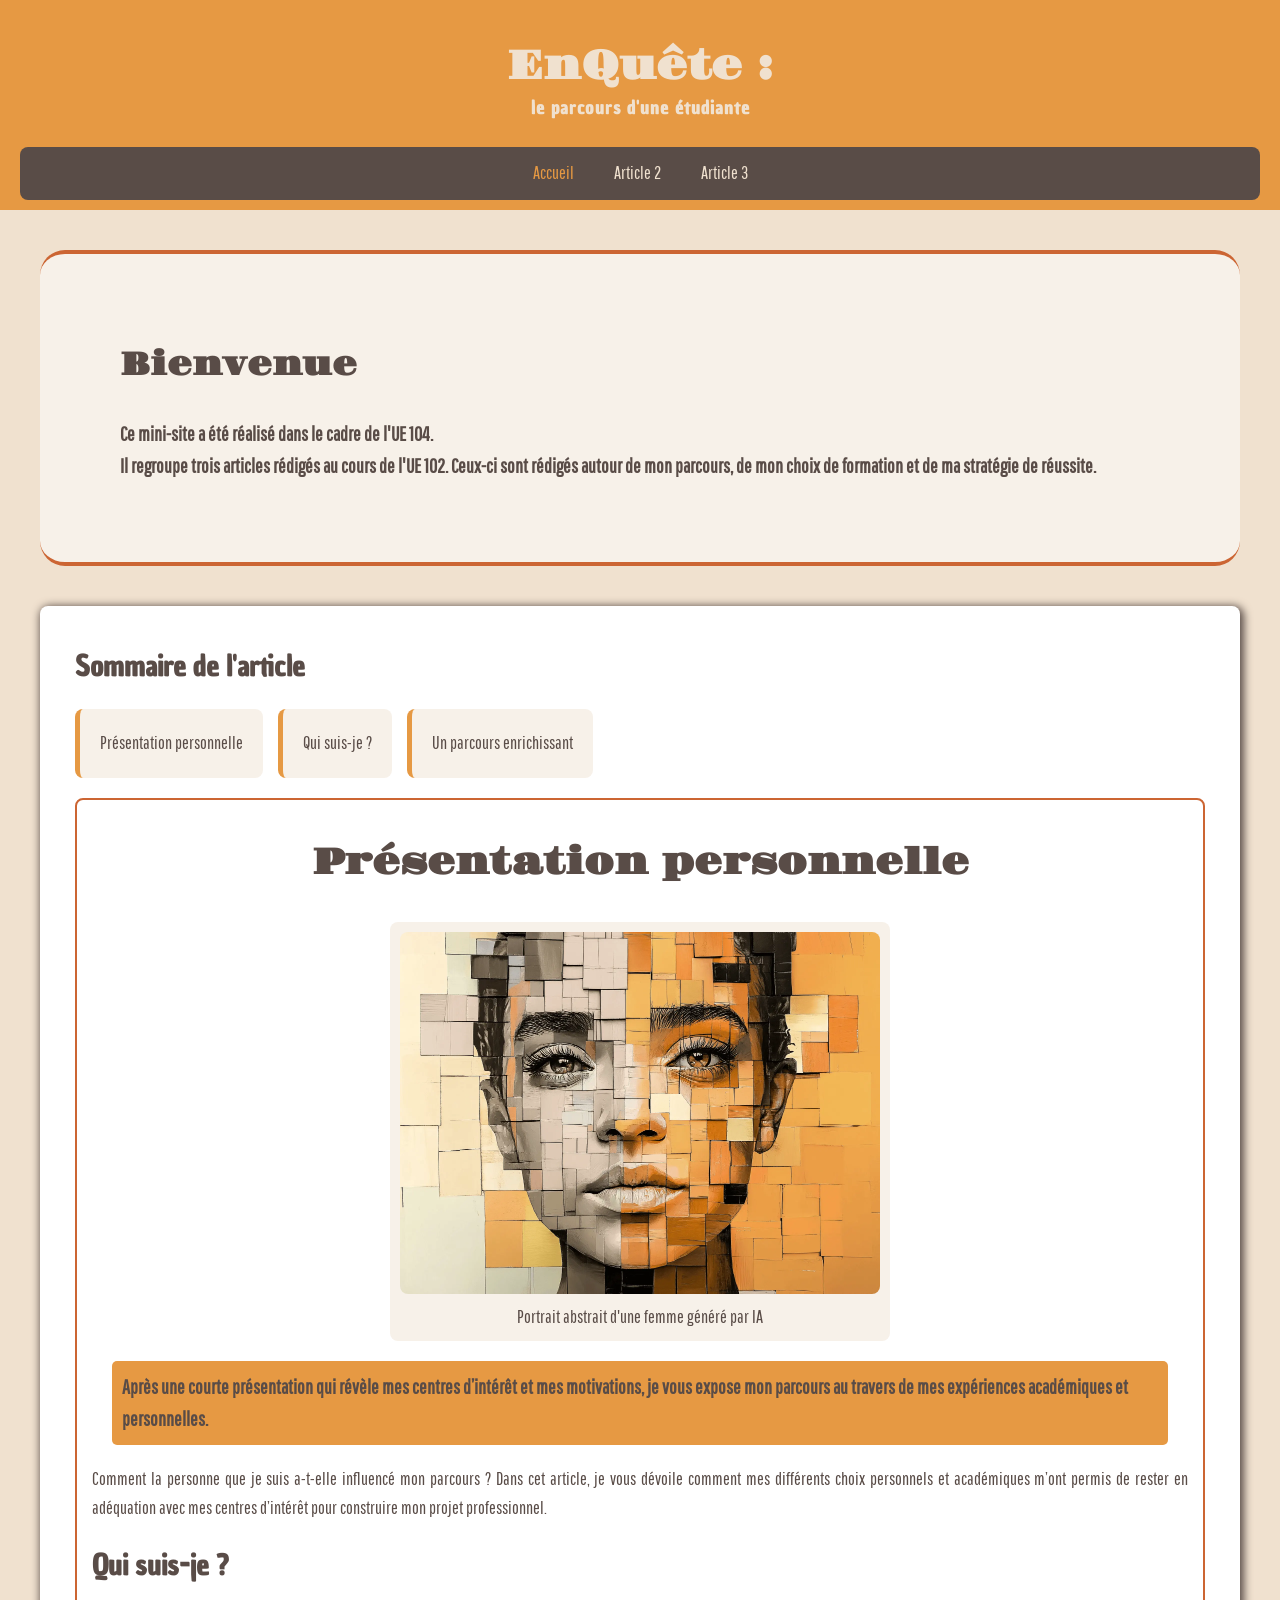
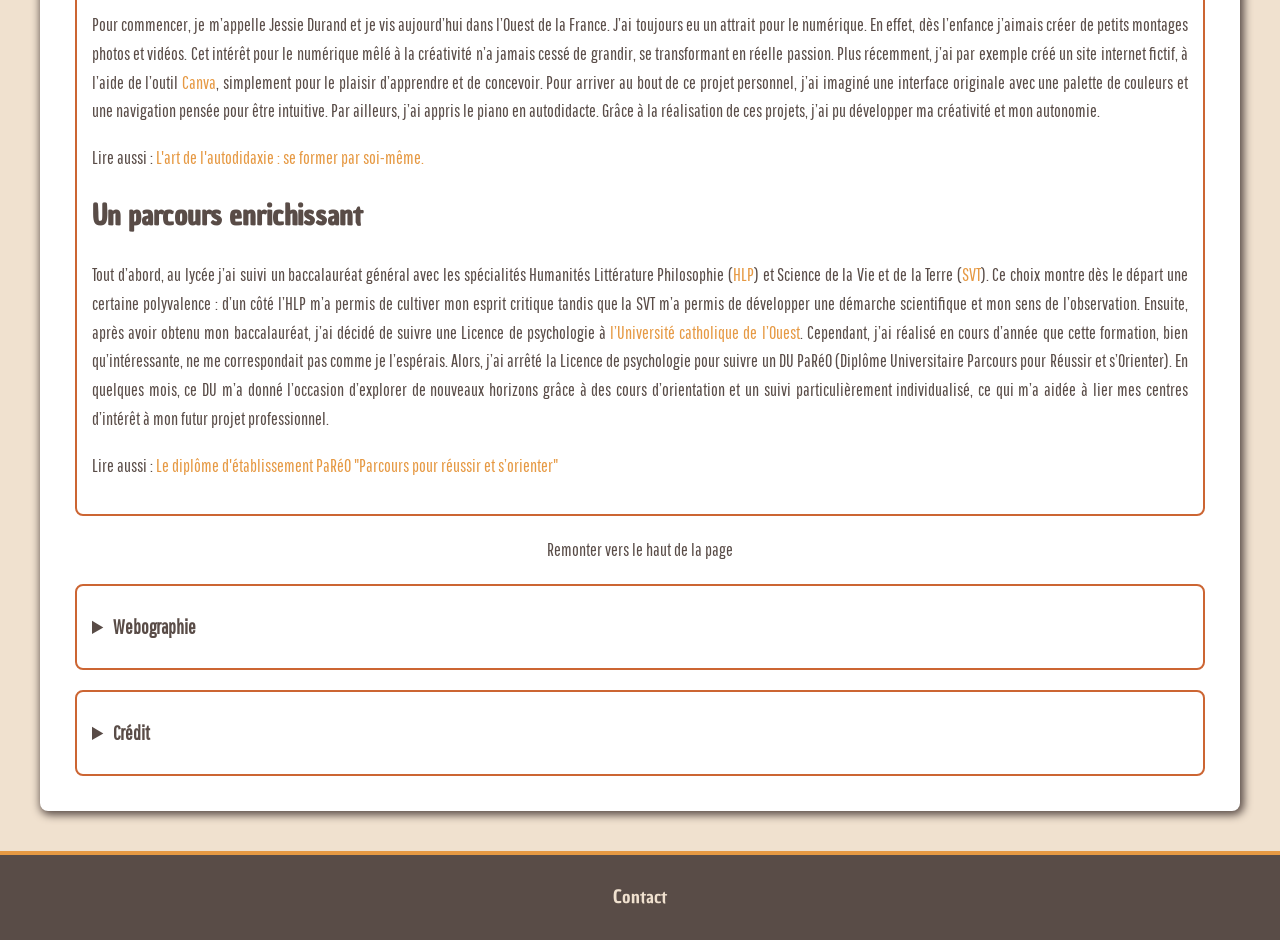
<file: index.html>
<!DOCTYPE html>
<html lang="fr">
  <head>
    <meta charset="UTF-8" />
    <meta name="viewport" content="width=device-width, initial-scale=1" />
    <title>EnQuête : Le parcours d'une étudiante</title>
    <link rel="stylesheet" href="styles.css" />
    <link rel="icon" type="image/x-icon" href="medias/favicon.ico" />
  </head>

  <body>
    <!-- En-tête du site -->

    <header class="banner">
      <h1>
        <span class="titre-principal">EnQuête :</span>
        <span class="sous-titre">le parcours d'une étudiante</span>
      </h1>
      <nav class="navbar">
        <ul>
          <li><a class="active" href="./index.html">Accueil</a></li>
          <li><a href="./formation.html">Article 2</a></li>
          <li><a href="./strategie de reussite.html">Article 3</a></li>
        </ul>
      </nav>
    </header>

    <!-- Présentation du mini-site -->

    <section class="bienvenue">
      <h2 id="introduction">Bienvenue</h2>
      <p>
        Ce mini-site a été réalisé dans le cadre de l'UE 104.<br />
        Il regroupe trois articles rédigés au cours de l'UE 102. Ceux-ci sont
        rédigés autour de mon parcours, de mon choix de formation et de ma
        stratégie de réussite.
      </p>
    </section>

    <!-- Sommaire de l'article -->
    <div class="page">
      <div class="sommaire">
        <nav>
          <h2>Sommaire de l'article</h2>
          <ol>
            <li><a href="#article1">Présentation personnelle</a></li>
            <li><a href="#quisuisje">Qui suis-je ?</a></li>
            <li><a href="#unparcours">Un parcours enrichissant</a></li>
          </ol>
        </nav>
      </div>

      <!-- Introduction de l'article -->
      <div class="article">
        <section>
          <h1 id="article1">Présentation personnelle</h1>
          <figure class="image">
            <picture>
              <source srcset="medias/presentation.webp" type="image/webp" />
              <img
                src="medias/presentation.jpg"
                alt="Portrait abstrait généré par IA"
                width="100%"
                height="100%"
              />
            </picture>
            <figcaption>Portrait abstrait d'une femme généré par IA</figcaption>
          </figure>

          <p class="chapeau">
            Après une courte présentation qui révèle mes centres d’intérêt et
            mes motivations, je vous expose mon parcours au travers de mes
            expériences académiques et personnelles.
          </p>
          <p>
            Comment la personne que je suis a-t-elle influencé mon parcours ?
            Dans cet article, je vous dévoile comment mes différents choix
            personnels et académiques m’ont permis de rester en adéquation avec
            mes centres d’intérêt pour construire mon projet professionnel.
          </p>
        </section>

        <!-- Sous-parties de l'article -->

        <section>
          <h2 class="sous-titre" id="quisuisje">Qui suis-je ?</h2>
          <p>
            Pour commencer, je m’appelle Jessie Durand et je vis aujourd’hui
            dans l’Ouest de la France. J’ai toujours eu un attrait pour le
            numérique. En effet, dès l’enfance j’aimais créer de petits montages
            photos et vidéos. Cet intérêt pour le numérique mêlé à la créativité
            n’a jamais cessé de grandir, se transformant en réelle passion. Plus
            récemment, j’ai par exemple créé un site internet fictif, à l’aide
            de l’outil <a href="https://canva.com" target="_blank">Canva</a>,
            simplement pour le plaisir d’apprendre et de concevoir. Pour arriver
            au bout de ce projet personnel, j’ai imaginé une interface originale
            avec une palette de couleurs et une navigation pensée pour être
            intuitive. Par ailleurs, j’ai appris le piano en autodidacte. Grâce
            à la réalisation de ces projets, j’ai pu développer ma créativité et
            mon autonomie.
          </p>
          <!-- Lien externe vers une source pertinente -->
          <p>
            Lire aussi :
            <a
              href="https://www.observatoire-ocm.com/rh/autodidactes/#:~:text=Les%20avantages%20d'%C3%AAtre%20autodidacte&text=L'un%20des%20principaux%20attraits,et%20comment%20il%20d%C3%A9sire%20%C3%A9tudier."
              target="_blank"
              >L'art de l'autodidaxie : se former par soi-même.</a
            >
          </p>
        </section>

        <section>
          <h2 class="sous-titre" id="unparcours">Un parcours enrichissant</h2>
          <p>
            Tout d’abord, au lycée j’ai suivi un baccalauréat général avec les
            spécialités Humanités Littérature Philosophie (<a
              href="https://www.lesbonsprofs.com/blog/reforme-du-lycee-la-nouvelle-matiere-humanites-litterature-et-philosophie-en-premiere-1/"
              target="_blank"
              >HLP</a
            >) et Science de la Vie et de la Terre (<a
              href="https://www.lesbonsprofs.com/blog/tout-savoir-sur-la-specialite-sciences-de-la-vie-et-de-la-terre-svt/"
              target="_blank"
              >SVT</a
            >). Ce choix montre dès le départ une certaine polyvalence : d’un
            côté l’HLP m’a permis de cultiver mon esprit critique tandis que la
            SVT m’a permis de développer une démarche scientifique et mon sens
            de l’observation. Ensuite, après avoir obtenu mon baccalauréat, j’ai
            décidé de suivre une Licence de psychologie à
            <a href="https://www.uco.fr/fr"
              >l’Université catholique de l’Ouest</a
            >. Cependant, j’ai réalisé en cours d’année que cette formation,
            bien qu’intéressante, ne me correspondait pas comme je l’espérais.
            Alors, j’ai arrêté la Licence de psychologie pour suivre un DU PaRéO
            (Diplôme Universitaire Parcours pour Réussir et s’Orienter). En
            quelques mois, ce DU m’a donné l’occasion d’explorer de nouveaux
            horizons grâce à des cours d’orientation et un suivi
            particulièrement individualisé, ce qui m’a aidée à lier mes centres
            d’intérêt à mon futur projet professionnel.
          </p>
          <!-- Lien externe vers une source pertinente -->
          <p>
            Lire aussi :
            <a
              href="https://www.enseignementsup-recherche.gouv.fr/fr/le-diplome-d-etablissement-pareo-parcours-pour-reussir-et-s-orienter-90089"
              target="_blank"
              >Le diplôme d'établissement PaRéO "Parcours pour réussir et
              s’orienter"</a
            >
          </p>
        </section>
      </div>

      <!-- Lien pour remonter en haut de la page -->
      <p>
        <a class="vers-haut" href="#introduction"
          >Remonter vers le haut de la page</a
        >
      </p>

      <!-- Tableau récapitulatif des sources -->

      <details class="webographie">
        <summary>Webographie</summary>
        <table>
          <thead>
            <tr>
              <th>Sources</th>
              <th>Titre de la ressource</th>
              <th>Date de consultation</th>
            </tr>
          </thead>
          <tbody>
            <tr>
              <td>Observatoire OCM</td>
              <td>
                <a
                  href="https://www.observatoire-ocm.com/rh/autodidactes/#:~:text=Les%20avantages%20d'%C3%AAtre%20autodidacte&text=L'un%20des%20principaux%20attraits,et%20comment%20il%20d%C3%A9sire%20%C3%A9tudier."
                  target="_blank"
                  >L'art de l'autodidaxie : se former par soi-même</a
                >
              </td>
              <td>19 octobre 2025</td>
            </tr>
            <tr>
              <td>Les Bons Profs</td>
              <td>
                <a
                  href="https://www.lesbonsprofs.com/blog/reforme-du-lycee-la-nouvelle-matiere-humanites-litterature-et-philosophie-en-premiere-1/"
                  target="_blank"
                  >Tout savoir sur la matière Humanité, Littérature, Philosophie
                  (HLP)</a
                >
              </td>
              <td>19 octobre 2025</td>
            </tr>
            <tr>
              <td>Les Bons Profs</td>
              <td>
                <a
                  href="https://www.lesbonsprofs.com/blog/tout-savoir-sur-la-specialite-sciences-de-la-vie-et-de-la-terre-svt/"
                  target="_blank"
                  >Tout savoir sur la spécialité Science et Vie de la Terre
                  (SVT)</a
                >
              </td>
              <td>19 octobre 2025</td>
            </tr>
            <tr>
              <td>UCO</td>
              <td>
                <a href="https://www.uco.fr/fr" target="_blank"
                  >Université catholique de l'ouest</a
                >
              </td>
              <td>7 décembre 2025</td>
            </tr>
            <tr>
              <td>Ministère de l'Enseignement supérieur</td>
              <td>
                <a
                  href="https://www.enseignementsup-recherche.gouv.fr/fr/le-diplome-d-etablissement-pareo-parcours-pour-reussir-et-s-orienter-90089"
                  target="_blank"
                  >Le diplôme d'établissement PaRéO "Parcours pour réussir et
                  s'orienter"</a
                >
              </td>
              <td>19 octobre 2025</td>
            </tr>
          </tbody>
        </table>
      </details>

      <details class="webographie">
        <summary>Crédit</summary>
        <table>
          <thead>
            <tr>
              <th>Nom de l'auteur</th>
              <th>Titre de la ressource</th>
              <th>Date de publication</th>
            </tr>
          </thead>
          <tbody>
            <tr>
              <td>Midjourney</td>
              <td>
                ai-generated-face-portrait-abstract [image en ligne générée par
                IA]<a
                  href="https://pixabay.com/fr/illustrations/ai-generated-face-portrait-abstract-9257938/"
                  target="_blank"
                  >&nbsp;Pixabay</a
                >
              </td>
              <td>13 décembre 2024</td>
            </tr>
          </tbody>
        </table>
      </details>
    </div>

    <!-- Pied de page avec contact -->

    <footer>
      <p>
        <a href="mailto:jessie.durand@etu.unilim.fr">Contact</a>
      </p>
    </footer>
  </body>
</html>
</file>
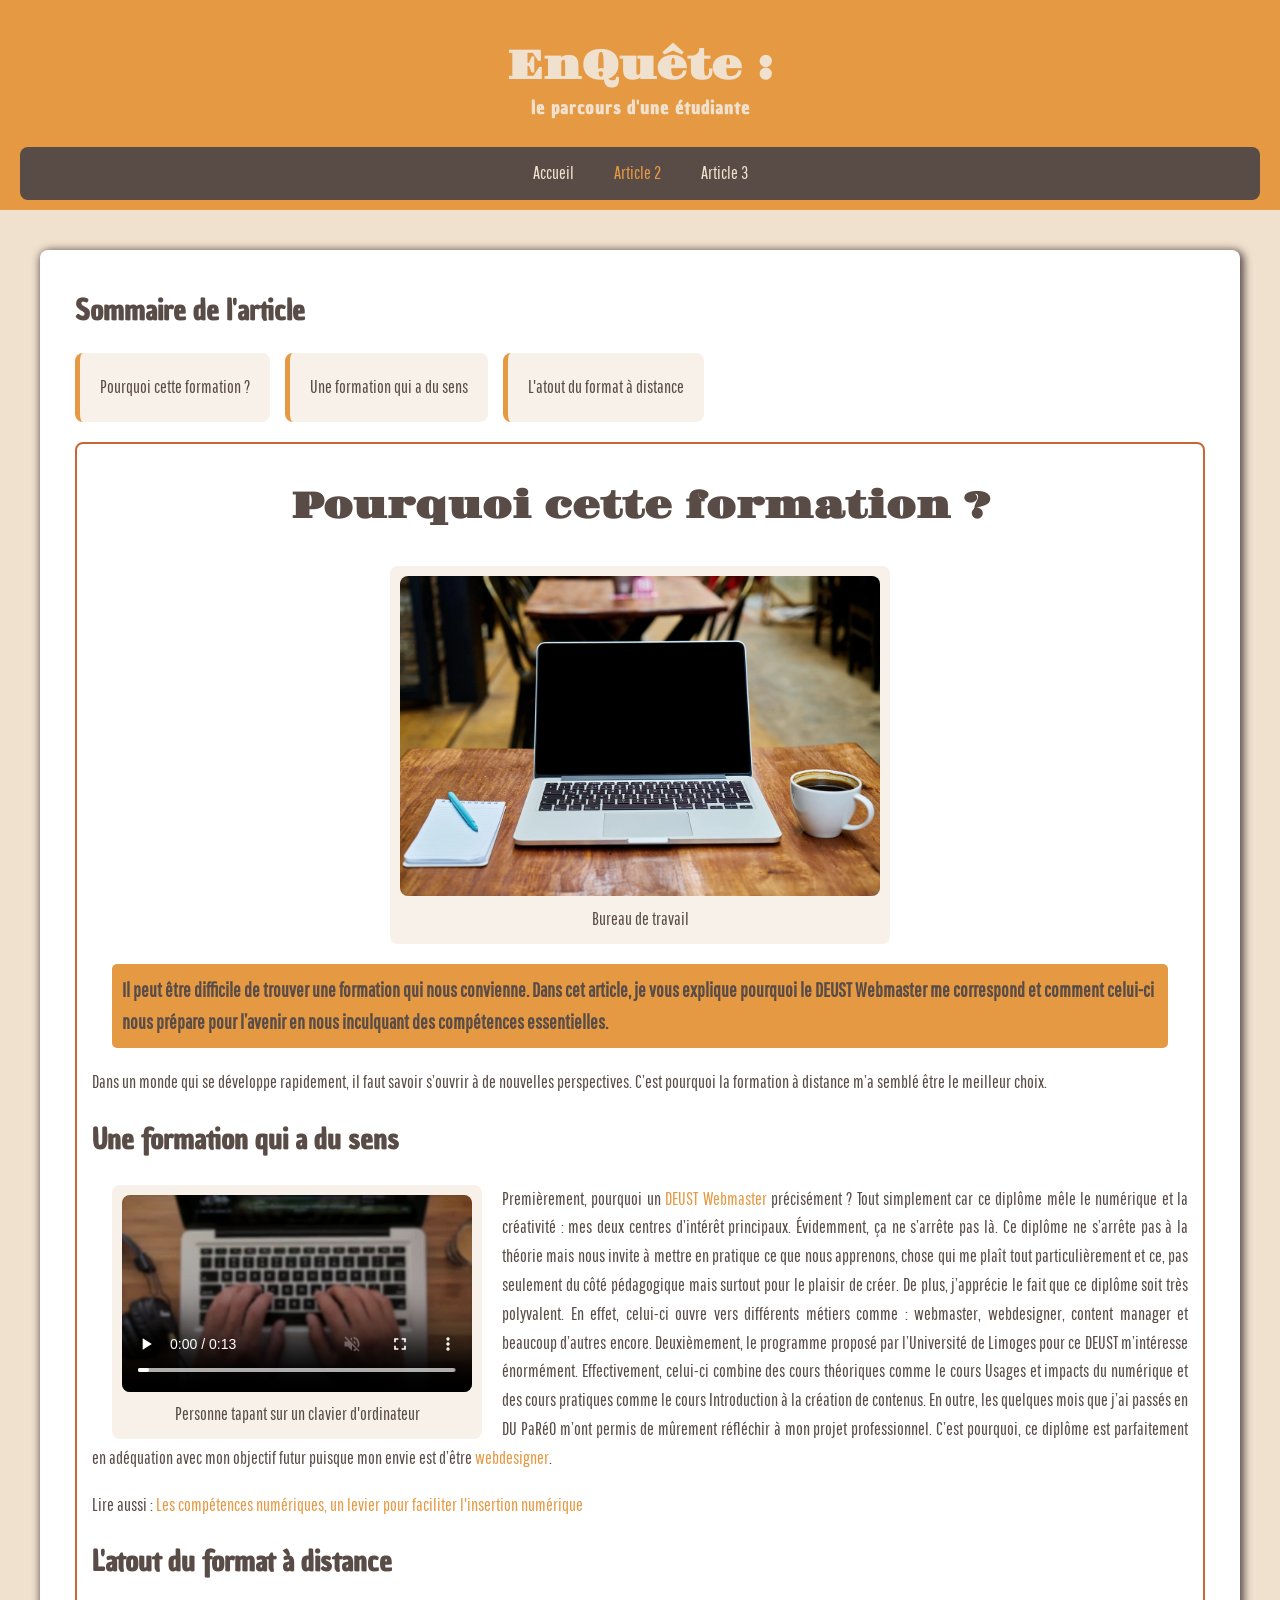
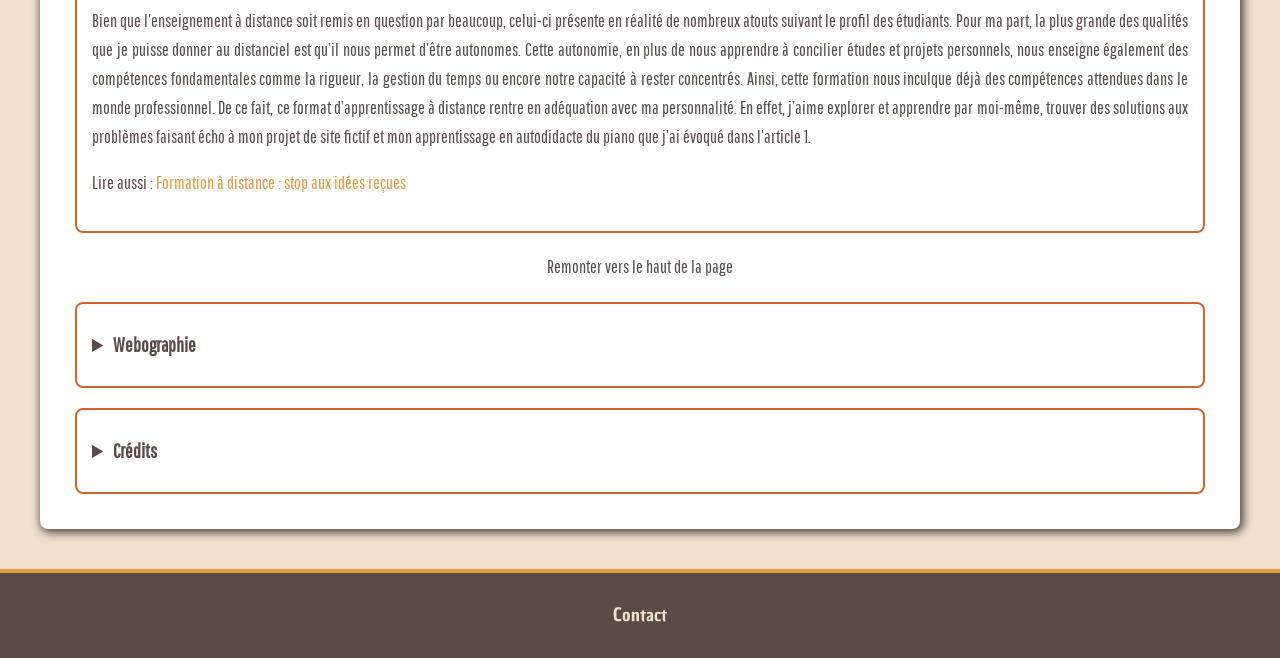
<file: formation.html>
<!DOCTYPE html>
<html lang="fr">
  <head>
    <meta charset="UTF-8" />
    <meta name="viewport" content="width=device-width, initial-scale=1" />
    <title>EnQuête : Le parcours d'une étudiante</title>
    <link rel="stylesheet" href="styles.css" />
    <link rel="icon" type="image/x-icon" href="medias/favicon.ico" />
  </head>

  <body>
    <!-- En-tête du site -->

    <header class="banner">
      <h1>
        <span class="titre-principal">EnQuête :</span>
        <span class="sous-titre">le parcours d'une étudiante</span>
      </h1>
      <nav class="navbar">
        <ul>
          <li><a href="./index.html">Accueil</a></li>
          <li><a class="active" href="formation.html">Article 2</a></li>
          <li><a href="./strategie de reussite.html">Article 3</a></li>
        </ul>
      </nav>
    </header>

    <!-- Présentation de l'article-->
    <div class="page">
      <div class="sommaire">
        <nav>
          <h2>Sommaire de l'article</h2>
          <ol>
            <li><a href="#article2">Pourquoi cette formation ?</a></li>
            <li><a href="#formation">Une formation qui a du sens</a></li>
            <li><a href="#atoutdistance">L'atout du format à distance</a></li>
          </ol>
        </nav>
      </div>

      <!-- Introduction de l'article -->
      <div class="article">
        <section>
          <h1 id="article2">Pourquoi cette formation ?</h1>
          <figure class="image">
            <picture>
              <source srcset="medias/ordinateur.webp" type="image/webp" />
              <img
                src="medias/ordinateur.jpg"
                alt="Bureau de travail avec ordinateur et carnet en terrasse."
                width="100%"
                height="100%"
              />
            </picture>
            <figcaption>Bureau de travail</figcaption>
          </figure>
          <p class="chapeau">
            Il peut être difficile de trouver une formation qui nous convienne.
            Dans cet article, je vous explique pourquoi le DEUST Webmaster me
            correspond et comment celui-ci nous prépare pour l’avenir en nous
            inculquant des compétences essentielles.
          </p>
          <p>
            Dans un monde qui se développe rapidement, il faut savoir s’ouvrir à
            de nouvelles perspectives. C’est pourquoi la formation à distance
            m’a semblé être le meilleur choix.
          </p>
        </section>

        <!-- Sous-parties de l'article -->

        <section>
          <h2 class="sous-titre" id="formation">Une formation qui a du sens</h2>
          <figure class="video">
            <video controls autoplay muted width="100%" height="100%">
              <source src="medias/clavier.webm" type="video/webm" />
              <source src="medias/clavier.mp4" type="video/mp4" />
              Votre navigateur ne supporte pas la lecture de vidéos.
            </video>
            <figcaption>Personne tapant sur un clavier d'ordinateur</figcaption>
          </figure>
          <p>
            Premièrement, pourquoi un
            <a
              href="https://www.sciences.unilim.fr/tic/deust-webmaster-et-metiers-de-linternet/"
              target="_blank"
              >DEUST Webmaster</a
            >
            précisément ? Tout simplement car ce diplôme mêle le numérique et la
            créativité : mes deux centres d’intérêt principaux. Évidemment, ça
            ne s’arrête pas là. Ce diplôme ne s’arrête pas à la théorie mais
            nous invite à mettre en pratique ce que nous apprenons, chose qui me
            plaît tout particulièrement et ce, pas seulement du côté pédagogique
            mais surtout pour le plaisir de créer. De plus, j’apprécie le fait
            que ce diplôme soit très polyvalent. En effet, celui-ci ouvre vers
            différents métiers comme : webmaster, webdesigner, content manager
            et beaucoup d’autres encore. Deuxièmement, le programme proposé par
            l’Université de Limoges pour ce DEUST m’intéresse énormément.
            Effectivement, celui-ci combine des cours théoriques comme le cours
            Usages et impacts du numérique et des cours pratiques comme le cours
            Introduction à la création de contenus. En outre, les quelques mois
            que j’ai passés en DU PaRéO m’ont permis de mûrement réfléchir à mon
            projet professionnel. C’est pourquoi, ce diplôme est parfaitement en
            adéquation avec mon objectif futur puisque mon envie est d’être
            <a
              href="https://www.onisep.fr/ressources/univers-metier/metiers/webdesigner"
              target="_blank"
              >webdesigner</a
            >.
          </p>
          <!-- Lien externe vers une source pertinente -->
          <p>
            Lire aussi :
            <a
              href="https://pix.fr/actualites/competences-numeriques-levier-essentiel-faciliter-insertion-professionnelle"
              target="_blank"
              >Les compétences numériques, un levier pour faciliter l'insertion
              numérique</a
            >
          </p>
        </section>

        <section>
          <h2 class="sous-titre" id="atoutdistance">
            L'atout du format à distance
          </h2>
          <p>
            Bien que l’enseignement à distance soit remis en question par
            beaucoup, celui-ci présente en réalité de nombreux atouts suivant le
            profil des étudiants. Pour ma part, la plus grande des qualités que
            je puisse donner au distanciel est qu’il nous permet d’être
            autonomes. Cette autonomie, en plus de nous apprendre à concilier
            études et projets personnels, nous enseigne également des
            compétences fondamentales comme la rigueur, la gestion du temps ou
            encore notre capacité à rester concentrés. Ainsi, cette formation
            nous inculque déjà des compétences attendues dans le monde
            professionnel. De ce fait, ce format d’apprentissage à distance
            rentre en adéquation avec ma personnalité. En effet, j’aime explorer
            et apprendre par moi-même, trouver des solutions aux problèmes
            faisant écho à mon projet de site fictif et mon apprentissage en
            autodidacte du piano que j’ai évoqué dans l’article 1.
          </p>
          <!-- Lien externe vers une source pertinente -->
          <p>
            Lire aussi :
            <a
              href="https://www.je-change-de-metier.com/idees-recues-formation-a-distance"
              >Formation à distance : stop aux idées reçues</a
            >
          </p>
        </section>
      </div>

      <!-- Lien de retour vers le haut de la page -->
      <p>
        <a class="vers-haut" href="#article2"
          >Remonter vers le haut de la page</a
        >
      </p>

      <!-- Tableau récapitulatif des sources -->

      <details class="webographie">
        <summary>Webographie</summary>
        <table>
          <thead>
            <tr>
              <th>Sources</th>
              <th>Titre de la ressource</th>
              <th>Date de consultation</th>
            </tr>
          </thead>
          <tbody>
            <tr>
              <td>Université de Limoges</td>
              <td>
                <a
                  href="https://www.sciences.unilim.fr/tic/deust-webmaster-et-metiers-de-linternet/"
                  target="_blank"
                  >DEUST Webmaster et Métiers de l'internet</a
                >
              </td>
              <td>19 octobre 2025</td>
            </tr>
            <tr>
              <td>Onisep</td>
              <td>
                <a
                  href="https://www.onisep.fr/ressources/univers-metier/metiers/webdesigner"
                  target="_blank"
                  >Webdesigner</a
                >
              </td>
              <td>19 octobre 2025</td>
            </tr>
            <tr>
              <td>Pix</td>
              <td>
                <a
                  href="https://pix.fr/actualites/competences-numeriques-levier-essentiel-faciliter-insertion-professionnelle"
                  target="_blank"
                  >Les compétences numériques, un levier pour faciliter
                  l'insertion numérique</a
                >
              </td>
              <td>19 octobre 2025</td>
            </tr>
            <tr>
              <td>Je change de métier</td>
              <td>
                <a
                  href="https://www.je-change-de-metier.com/idees-recues-formation-a-distance"
                  target="_blank"
                  >Formation à distance : stop aux idées reçues</a
                >
              </td>
              <td>19 octobre 2025</td>
            </tr>
          </tbody>
        </table>
      </details>

      <details class="webographie">
        <summary>Crédits</summary>
        <table>
          <thead>
            <tr>
              <th>Nom de l'auteur</th>
              <th>Titre de la ressource</th>
              <th>Date de publication</th>
            </tr>
          </thead>
          <tbody>
            <tr>
              <td>Engin_Akyurt</td>
              <td>
                café-caféine-boisson-table-brown [image en ligne]<a
                  href="https://pixabay.com/fr/photos/caf%c3%a9-caf%c3%a9ine-boisson-table-brown-2425303/"
                  target="_blank"
                  >&nbsp;Pixabay</a
                >
              </td>
              <td>21 juin 2017</td>
            </tr>
            <tr>
              <td>Coverr_Free_Footage</td>
              <td>
                carnet-portable-se-brouiller [vidéo en ligne]<a
                  href="https://pixabay.com/fr/videos/carnet-portable-se-brouiller-117/"
                  target="_blank"
                  >&nbsp;Pixabay</a
                >
              </td>
              <td>8 août 2015</td>
            </tr>
          </tbody>
        </table>
      </details>
    </div>

    <!-- Pied de page avec contact -->

    <footer>
      <p>
        <a href="mailto:jessie.durand@etu.unilim.fr">Contact</a>
      </p>
    </footer>
  </body>
</html>
</file>
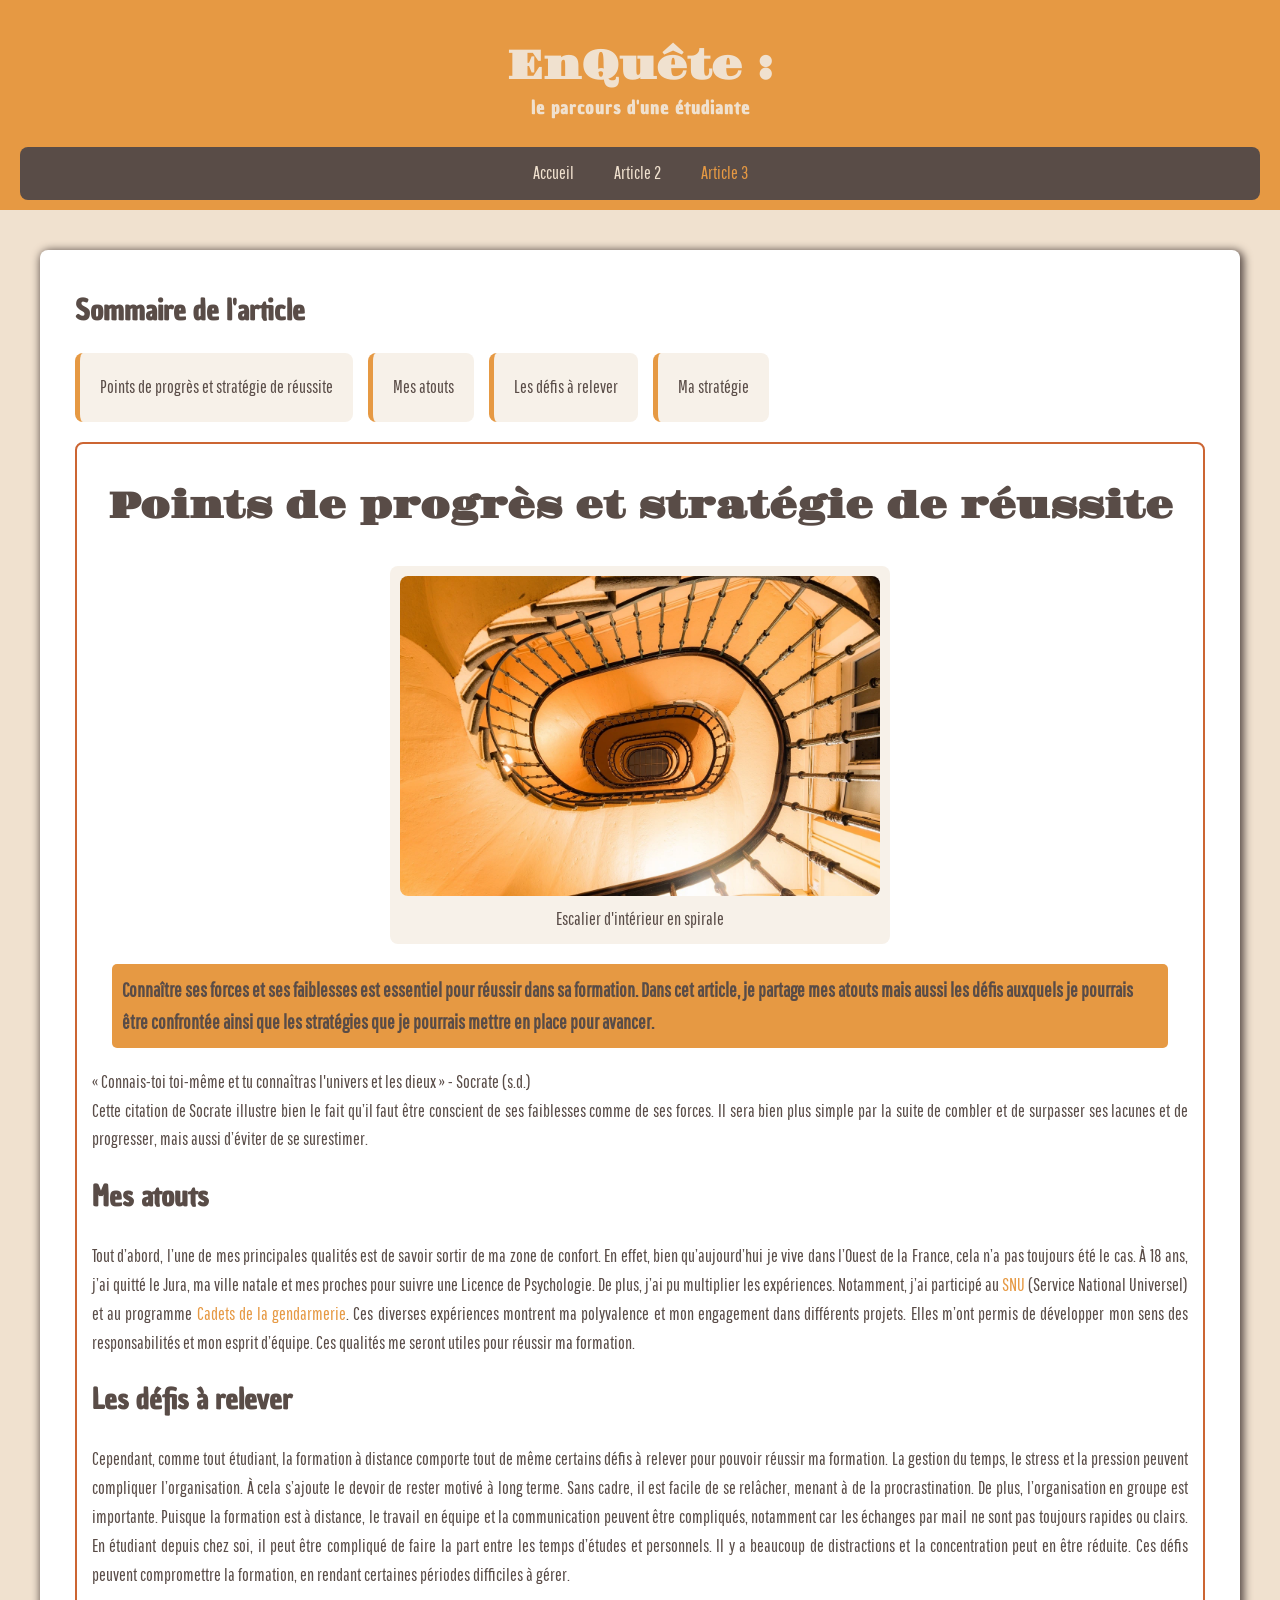
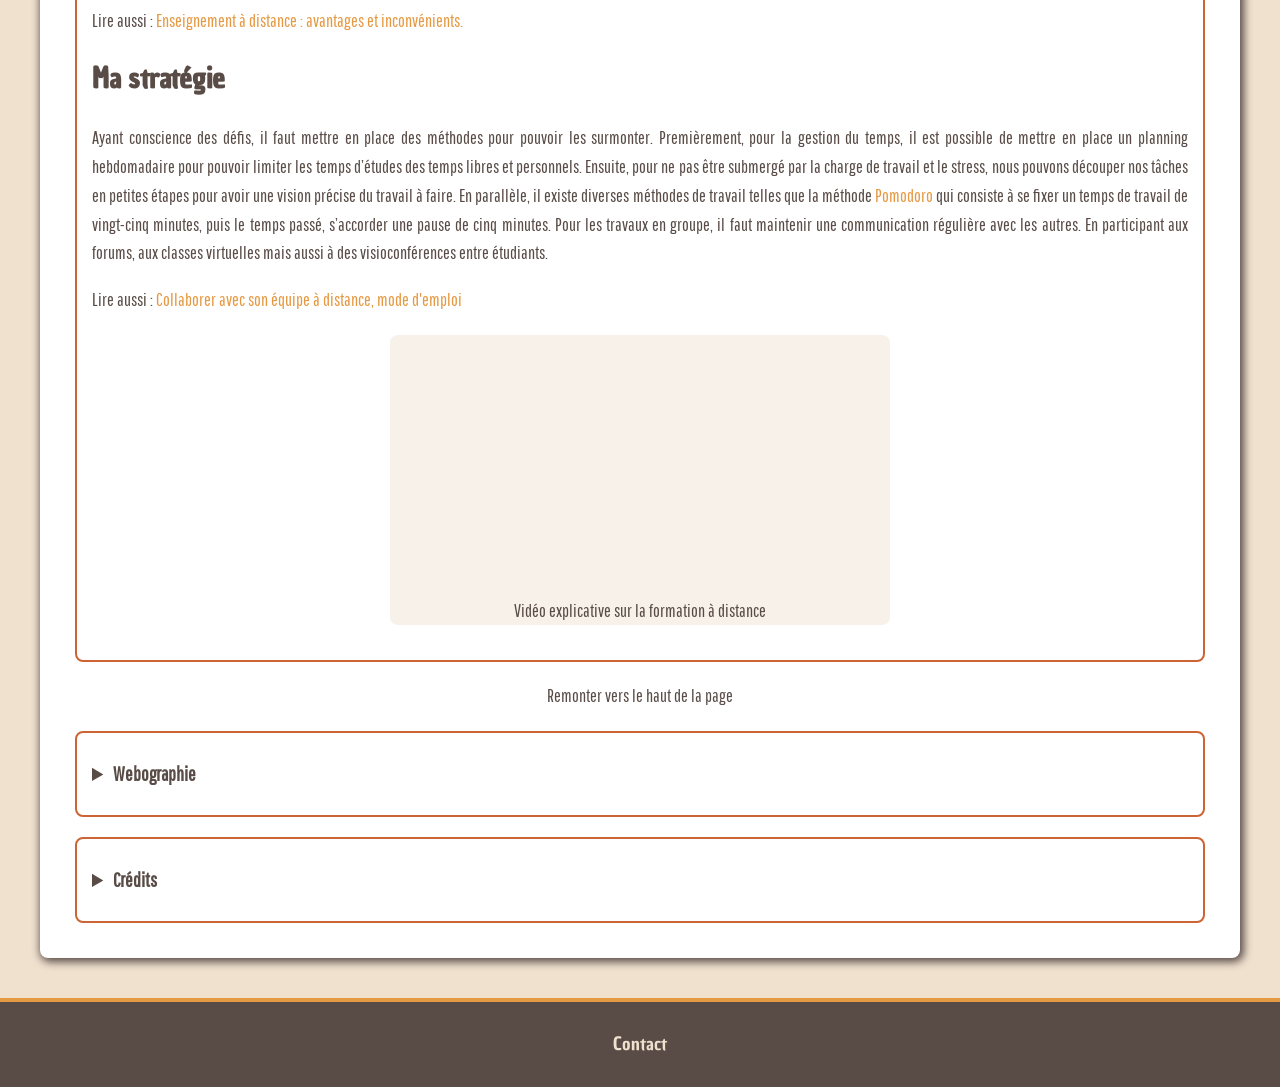
<file: strategie de reussite.html>
<!DOCTYPE html>
<html lang="fr">
  <head>
    <meta charset="UTF-8" />
    <meta name="viewport" content="width=device-width, initial-scale=1" />
    <title>EnQuête : Le parcours d'une étudiante</title>
    <link rel="stylesheet" href="styles.css" />
    <link rel="icon" type="image/x-icon" href="medias/favicon.ico" />
  </head>

  <body>
    <!-- En-tête du site -->

    <header class="banner">
      <h1>
        <span class="titre-principal">EnQuête :</span>
        <span class="sous-titre">le parcours d'une étudiante</span>
      </h1>
      <nav class="navbar">
        <ul>
          <li>
            <a href="./index.html">Accueil</a>
          </li>
          <li><a href="./formation.html">Article 2</a></li>
          <li>
            <a class="active" href="strategie de reussite.html">Article 3</a>
          </li>
        </ul>
      </nav>
    </header>

    <!-- Sommaire de l'article -->
    <div class="page">
      <div class="sommaire">
        <nav>
          <h2>Sommaire de l'article</h2>
          <ol>
            <li>
              <a href="#article3">Points de progrès et stratégie de réussite</a>
            </li>
            <li><a href="#atouts">Mes atouts</a></li>
            <li><a href="#defis">Les défis à relever</a></li>
            <li><a href="#strategie">Ma stratégie</a></li>
          </ol>
        </nav>
      </div>

      <!-- Introduction de l'article -->
      <div class="article">
        <section>
          <h1 id="article3">Points de progrès et stratégie de réussite</h1>
          <figure class="image">
            <picture>
              <source srcset="medias/defis.webp" type="image/webp" />
              <img
                src="medias/defis.jpg"
                alt="Escalier en spirale symbolisant la progression et la réussite."
                width="100%"
                height="100%"
              />
            </picture>
            <figcaption>Escalier d'intérieur en spirale</figcaption>
          </figure>
          <p class="chapeau">
            Connaître ses forces et ses faiblesses est essentiel pour réussir
            dans sa formation. Dans cet article, je partage mes atouts mais
            aussi les défis auxquels je pourrais être confrontée ainsi que les
            stratégies que je pourrais mettre en place pour avancer.
          </p>
          <p>
            « Connais-toi toi-même et tu connaîtras l'univers et les dieux » -
            Socrate (s.d.)<br />
            Cette citation de Socrate illustre bien le fait qu’il faut être
            conscient de ses faiblesses comme de ses forces. Il sera bien plus
            simple par la suite de combler et de surpasser ses lacunes et de
            progresser, mais aussi d’éviter de se surestimer.
          </p>
        </section>

        <!-- Sous-parties de l'article -->

        <section>
          <h2 class="sous-titre" id="atouts">Mes atouts</h2>
          <p>
            Tout d’abord, l’une de mes principales qualités est de savoir sortir
            de ma zone de confort. En effet, bien qu’aujourd’hui je vive dans
            l’Ouest de la France, cela n’a pas toujours été le cas. À 18 ans,
            j’ai quitté le Jura, ma ville natale et mes proches pour suivre une
            Licence de Psychologie. De plus, j’ai pu multiplier les expériences.
            Notamment, j’ai participé au
            <a
              href="https://www.education.gouv.fr/le-service-national-universel-snu-5381"
              target="_blank"
              >SNU</a
            >
            (Service National Universel) et au programme
            <a
              href="https://www.gendarmerie.interieur.gouv.fr/reserves/jeunesse-engagement-et-citoyennete/la-gendarmerie-et-les-cadets"
              target="_blank"
              >Cadets de la gendarmerie</a
            >. Ces diverses expériences montrent ma polyvalence et mon
            engagement dans différents projets. Elles m’ont permis de développer
            mon sens des responsabilités et mon esprit d’équipe. Ces qualités me
            seront utiles pour réussir ma formation.
          </p>
        </section>

        <section>
          <h2 class="sous-titre" id="defis">Les défis à relever</h2>
          <p>
            Cependant, comme tout étudiant, la formation à distance comporte
            tout de même certains défis à relever pour pouvoir réussir ma
            formation. La gestion du temps, le stress et la pression peuvent
            compliquer l’organisation. À cela s’ajoute le devoir de rester
            motivé à long terme. Sans cadre, il est facile de se relâcher,
            menant à de la procrastination. De plus, l’organisation en groupe
            est importante. Puisque la formation est à distance, le travail en
            équipe et la communication peuvent être compliqués, notamment car
            les échanges par mail ne sont pas toujours rapides ou clairs. En
            étudiant depuis chez soi, il peut être compliqué de faire la part
            entre les temps d’études et personnels. Il y a beaucoup de
            distractions et la concentration peut en être réduite. Ces défis
            peuvent compromettre la formation, en rendant certaines périodes
            difficiles à gérer.
          </p>
          <!-- Lien externe vers une source pertinente -->
          <p>
            Lire aussi :
            <a
              href="https://www.studyrama.com/formations/filieres/enseignement-a-distance/enseignement-a-distance-avantages-et-inconvenients-7915"
              target="_blank"
              >Enseignement à distance : avantages et inconvénients.</a
            >
          </p>
        </section>

        <section>
          <h2 class="sous-titre" id="strategie">Ma stratégie</h2>
          <p>
            Ayant conscience des défis, il faut mettre en place des méthodes
            pour pouvoir les surmonter. Premièrement, pour la gestion du temps,
            il est possible de mettre en place un planning hebdomadaire pour
            pouvoir limiter les temps d’études des temps libres et personnels.
            Ensuite, pour ne pas être submergé par la charge de travail et le
            stress, nous pouvons découper nos tâches en petites étapes pour
            avoir une vision précise du travail à faire. En parallèle, il existe
            diverses méthodes de travail telles que la méthode
            <a
              href="https://fr.wikipedia.org/wiki/Technique_Pomodoro"
              target="_blank"
              >Pomodoro</a
            >
            qui consiste à se fixer un temps de travail de vingt-cinq minutes,
            puis le temps passé, s’accorder une pause de cinq minutes. Pour les
            travaux en groupe, il faut maintenir une communication régulière
            avec les autres. En participant aux forums, aux classes virtuelles
            mais aussi à des visioconférences entre étudiants.
          </p>
          <!-- Lien externe vers une source pertinente -->
          <p>
            Lire aussi :
            <a
              href="https://asana.com/fr/resources/remote-collaboration"
              target="_blank"
              >Collaborer avec son équipe à distance, mode d'emploi</a
            >
          </p>
          <figure class="videoiframe">
            <iframe
              width="90%"
              height="90%"
              src="https://www.youtube.com/embed/bLtd3Gr4LPw"
              title="Vidéo explicative sur la formation à distance"
              frameborder="0"
              allow="accelerometer; autoplay; clipboard-write; encrypted-media; gyroscope; picture-in-picture; web-share"
              allowfullscreen
            >
            </iframe>
            <figcaption>
              Vidéo explicative sur la formation à distance
            </figcaption>
          </figure>
        </section>
      </div>

      <!-- Lien de retour vers le haut de la page -->
      <p>
        <a class="vers-haut" href="#article3"
          >Remonter vers le haut de la page</a
        >
      </p>

      <!-- Tableau récapitulatif des sources -->

      <details class="webographie">
        <summary>Webographie</summary>
        <table>
          <thead>
            <tr>
              <th>Sources</th>
              <th>Titre de la ressource</th>
              <th>Date de consultation</th>
            </tr>
          </thead>
          <tbody>
            <tr>
              <td>Ministère de l'Éducation nationale</td>
              <td>
                <a
                  href="https://www.education.gouv.fr/le-service-national-universel-snu-5381"
                  target="_blank"
                  >Le Service National Universel (SNU)</a
                >
              </td>
              <td>19 octobre 2025</td>
            </tr>
            <tr>
              <td>Ministère de l'Intérieur</td>
              <td>
                <a
                  href="https://www.gendarmerie.interieur.gouv.fr/reserves/jeunesse-engagement-et-citoyennete/la-gendarmerie-et-les-cadets"
                  target="_blank"
                  >La gendarmerie et les cadets</a
                >
              </td>
              <td>19 octobre 2025</td>
            </tr>
            <tr>
              <td>Studyrama</td>
              <td>
                <a
                  href="https://www.studyrama.com/formations/filieres/enseignement-a-distance/enseignement-a-distance-avantages-et-inconvenients-7915"
                  target="_blank"
                  >Enseignement à distance : avantages et inconvénients.</a
                >
              </td>
              <td>7 décembre 2025</td>
            </tr>
            <tr>
              <td>Wikipédia</td>
              <td>
                <a
                  href="https://fr.wikipedia.org/wiki/Technique_Pomodoro"
                  target="_blank"
                  >Technique Pomodoro</a
                >
              </td>
              <td>19 octobre 2025</td>
            </tr>
            <tr>
              <td>Asana, Molly Talbert</td>
              <td>
                <a
                  href="https://asana.com/fr/resources/remote-collaboration"
                  target="_blank"
                  >Collaborer avec son équipe à distance, mode d'emploi</a
                >
              </td>
              <td>7 décembre 2025</td>
            </tr>
          </tbody>
        </table>
      </details>

      <details class="webographie">
        <summary>Crédits</summary>
        <table>
          <thead>
            <tr>
              <th>Nom de l'auteur</th>
              <th>Titre de la ressource</th>
              <th>Date de publication</th>
            </tr>
          </thead>
          <tbody>
            <tr>
              <td>Ludo-Photos</td>
              <td>
                escaliers-larchitecture-imeuble [image en ligne]<a
                  href="https://pixabay.com/fr/photos/escaliers-larchitecture-imeuble-4927569/"
                  target="_blank"
                  >&nbsp;Pixabay</a
                >
              </td>
              <td>13 mars 2020</td>
            </tr>
            <tr>
              <td>Actualisation TV</td>
              <td>
                La formation à distance<a
                  href="https://youtu.be/bLtd3Gr4LPw?si=k7fNxxH-hOFehyKf"
                  target="_blank"
                  >&nbsp;Youtube</a
                >
              </td>
              <td>23 juin 2022</td>
            </tr>
          </tbody>
        </table>
      </details>
    </div>
    <!-- Pied de page avec contact -->

    <footer>
      <p>
        <a href="mailto:jessie.durand@etu.unilim.fr">Contact</a>
      </p>
    </footer>
  </body>
</html>
</file>
<file: styles.css>
/*structure générale*/

@import url("https://fonts.googleapis.com/css2?family=Chau+Philomene+One:ital@0;1&family=Gravitas+One&family=Pathway+Gothic+One&display=swap");

body {
  margin: 0;
  background: #f0e1cf;
  font-family: Pathway Gothic One;
  font-size: large;
  color: #594c47;
  line-height: 1.6;
}

/*bannière*/
.banner {
  background: #e69943;
  text-align: center;
  padding: 15px 0 10px 0;
}

.banner span.titre-principal {
  margin: 0;
  display: block;
  font-family: "Gravitas One";
  color: #f0e1cf;
  font-size: 40px;
  font-weight: 700;
}

.banner span.sous-titre {
  display: block;
  margin-top: -5px;
  font-family: Chau Philomene One;
  font-size: 18px;
  color: #f0e1cf;
  letter-spacing: 1px;
  text-align: center;
}

/*menu de navigation*/
.navbar {
  background: #594c47;
  border-radius: 8px;
  margin: 0 20px;
}

.navbar ul {
  list-style: none;
  display: flex;
  justify-content: center;
  gap: 40px;
  margin: 0;
  padding: 12px 0;
}

.navbar a {
  text-decoration: none;
  color: #f0e1cf;
  font-size: 18px;
  transition: color 0.3s ease;
  display: inline-block;
}

.navbar a.active {
  color: #e69943;
}

.navbar a:hover {
  color: #e69943;
  transform: scale(1.1);
}

/*contenu principal*/

h1 {
  text-align: center;
  font-family: "Gravitas One";
  color: #594c47;
  font-size: 36px;
  margin-top: 20px;
}

.sous-titre {
  text-align: center;
  color: #594c47;
  font-size: 32px;
  margin-top: 20px;
}

.chapeau {
  text-align: left;
  font-size: 20px;
  font-weight: bold;
  color: #594c47;
  background: #e69943;
  margin: 20px;
  padding: 10px;
  border-radius: 5px;
}

.page {
  background: white;
  margin: 40px;
  padding: 15px;
  border-radius: 8px;
  box-shadow: #594c47 2px 2px 8px 2px;
}

/*section bienvenue*/
.bienvenue {
  margin: 40px;
  background: #f7f1e9;
  padding: 60px 80px;
  text-align: left;
  border-bottom: #cc6533 4px solid;
  border-top: #cc6533 4px solid;
  border-radius: 25px;
}

.bienvenue h2 {
  font-family: "Gravitas One";
  font-size: 32px;
  font-weight: 700;
  color: #594c47;
}

.bienvenue p {
  text-align: justify;
  font-size: 20px;
  font-weight: bold;
  color: #594c47;
}

/*sommaire de l'article*/
.sommaire {
  background: transparent;
  margin: 20px;
  padding: 0;
}

.sommaire h2 {
  font-family: "Chau Philomene One";
  color: #594c47;
  font-size: 28px;
  font-weight: bold;
  margin-bottom: 20px;
}

.sommaire ol {
  list-style: none;
  margin: 0;
  padding: 0;
  display: inline-flex;
  gap: 15px;
}

.sommaire li {
  background: #f7f1e9;
  padding: 20px;
  border-left: #e69943 5px solid;
  border-radius: 8px;
  transition: transform 0.3s ease, box-shadow 0.3s ease;
}

.sommaire li:hover {
  transform: translateX(5px);
  box-shadow: #594c47 2px 2px 8px;
}

.sommaire a {
  color: #594c47;
  text-decoration: none;
  font-weight: 500;
  font-size: 18px;
  transition: color 0.3s ease;
}

.sommaire a:hover {
  color: #e69943;
}

/*articles*/

.image {
  max-width: 480px;
  margin: 20px auto;
  padding: 10px;
  background: #f7f1e9;
  border-radius: 8px;
  overflow: hidden;
  text-align: center;
}

img {
  border-radius: 8px;
}

.video {
  float: left;
  max-width: 350px;
  margin: 0 20px;
  background: #f7f1e9;
  border-radius: 8px;
  padding: 10px;
  text-align: center;
}

video {
  border-radius: 8px;
}

.videoiframe {
  max-width: 480px;
  height: 270px;
  margin: 20px auto;
  padding: 10px;
  background: #f7f1e9;
  border-radius: 8px;
  overflow: hidden;
  text-align: center;
}

#atoutdistance {
  clear: left;
}

iframe {
  border-radius: 8px;
}

.article {
  background: white;
  margin: 20px;
  padding: 15px;
  border-radius: 8px;
  border: #cc6533 2px solid;
  text-align: justify;
}

.article h2 {
  text-align: left;
  font-family: Chau Philomene One;
  color: #594c47;
  font-size: 28px;
}

.article a {
  color: #e69943;
  text-decoration: none;
}

.article a:hover {
  text-decoration: underline;
}

/*vers le haut*/
.vers-haut {
  display: block;
  text-align: center;
  margin: 20px;
  font-size: 18px;
  color: #594c47;
  text-decoration: none;
}

.vers-haut:hover {
  color: #e69943;
  text-decoration: underline;
  transform: scale(1.1);
}

/*webographie*/
.webographie {
  margin: 20px;
  border: #cc6533 2px solid;
  border-radius: 8px;
  padding: 15px;
  background: white;
}

.webographie summary {
  cursor: pointer;
  font-weight: bold;
  font-size: 20px;
  color: #594c47;
  padding: 10px 0;
}

.webographie summary:hover {
  color: #e69943;
}

.webographie table {
  width: 100%;
  margin-top: 15px;
  border-collapse: collapse;
}

.webographie table th,
.webographie table td {
  border: 1px solid #cc6533;
  padding: 10px;
  text-align: left;
}

.webographie table th {
  background: #f7f1e9;
  font-weight: bold;
}

.webographie a {
  color: #e69943;
  text-decoration: none;
}

.webographie a:hover {
  text-decoration: underline;
}

/*pied de page*/

footer {
  background: #594c47;
  color: #f0e1cf;
  text-align: center;
  padding: 20px 20px;
  margin-top: 40px;
  border-top: #e69943 4px solid;
}

footer p {
  margin: 0;
  font-size: 18px;
  padding: 0;
  font-family: "Chau Philomene One";
  color: #f0e1cf;
}

footer a {
  color: #f0e1cf;
  text-decoration: none;
  transition: all 0.3s ease;
  display: inline-block;
  padding: 8px 15px;
  border-radius: 5px;
}

footer a:hover {
  color: #f0e1cf;
  transform: scale(1.05);
  text-decoration: underline;
}

/*styles pour les petits écrans*/
@media (max-width: 767px) {
  .page,
  .bienvenue,
  .chapeau,
  .sommaire,
  .article,
  .webographie {
    margin: 15px;
    padding: 10px;
  }

  h1 {
    font-size: 28px;
  }

  .sous-titre {
    font-size: 24px;
  }

  .navbar ul {
    flex-direction: column;
    gap: 10px;
  }

  .navbar a {
    display: block;
    text-align: center;
  }

  .sommaire ol {
    display: flex;
    flex-direction: column;
    gap: 10px;
  }

  .image,
  .videoiframe {
    max-width: 100%;
    height: auto;
  }

  .video {
    float: none;
    max-width: 100%;
    margin: 15px auto;
  }

  img,
  video,
  iframe {
    max-width: 100%;
    height: auto;
  }

  .webographie table {
    display: block;
    overflow-x: auto;
  }

  .webographie table th,
  .webographie table td {
    min-width: 120px;
  }
}
</file>
